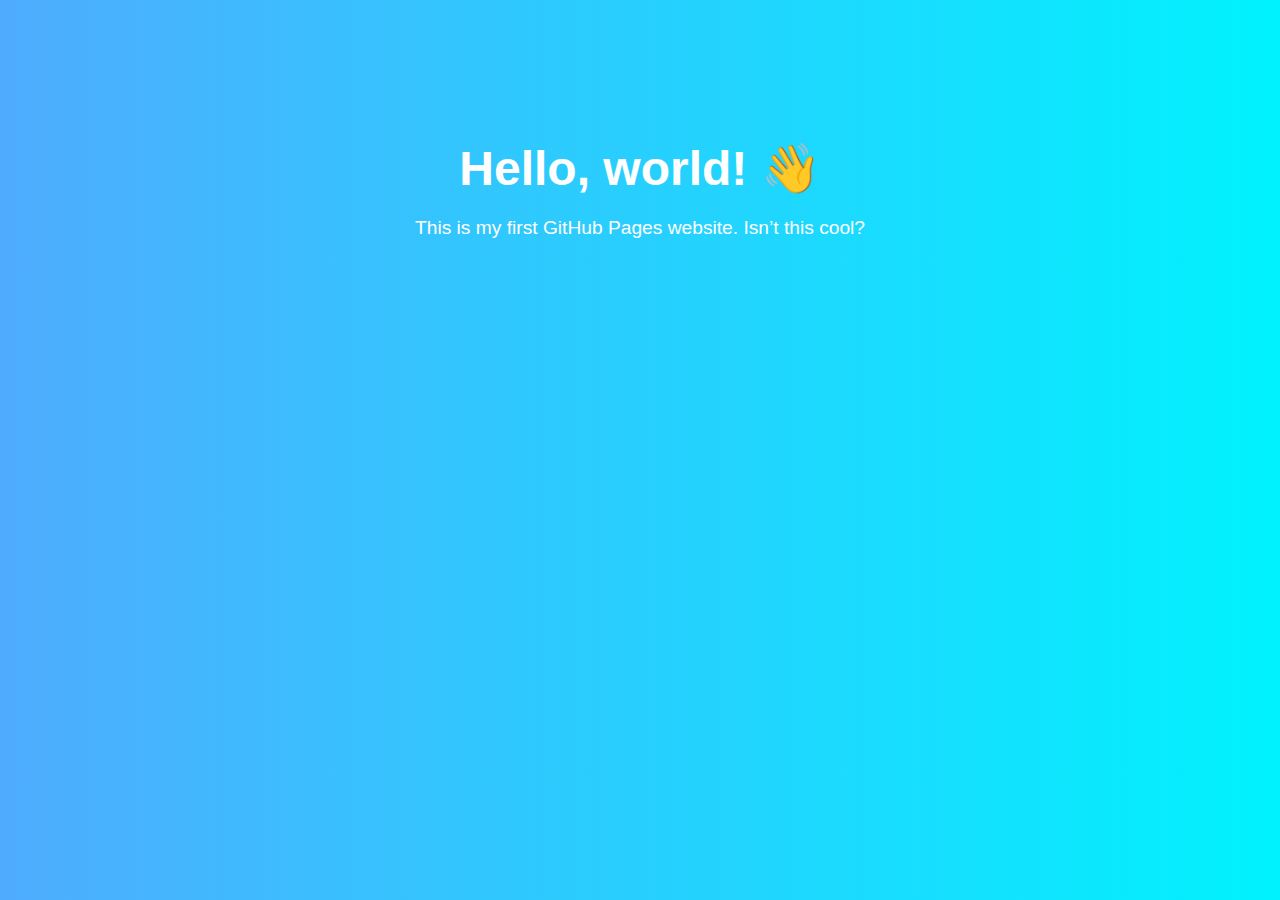
<file: index.html>
<!DOCTYPE html>
<html lang="en">
<head>
  <meta charset="UTF-8">
  <meta name="viewport" content="width=device-width, initial-scale=1">
  <title>Welcome to My Site</title>
  <style>
    body {
      font-family: sans-serif;
      background: linear-gradient(to right, #4facfe, #00f2fe);
      color: white;
      text-align: center;
      padding-top: 100px;
    }
    h1 {
      font-size: 3em;
      margin-bottom: 20px;
    }
    p {
      font-size: 1.2em;
    }
  </style>
</head>
<body>
  <h1>Hello, world! 👋</h1>
  <p>This is my first GitHub Pages website. Isn’t this cool?</p>
</body>
</html>
</file>
